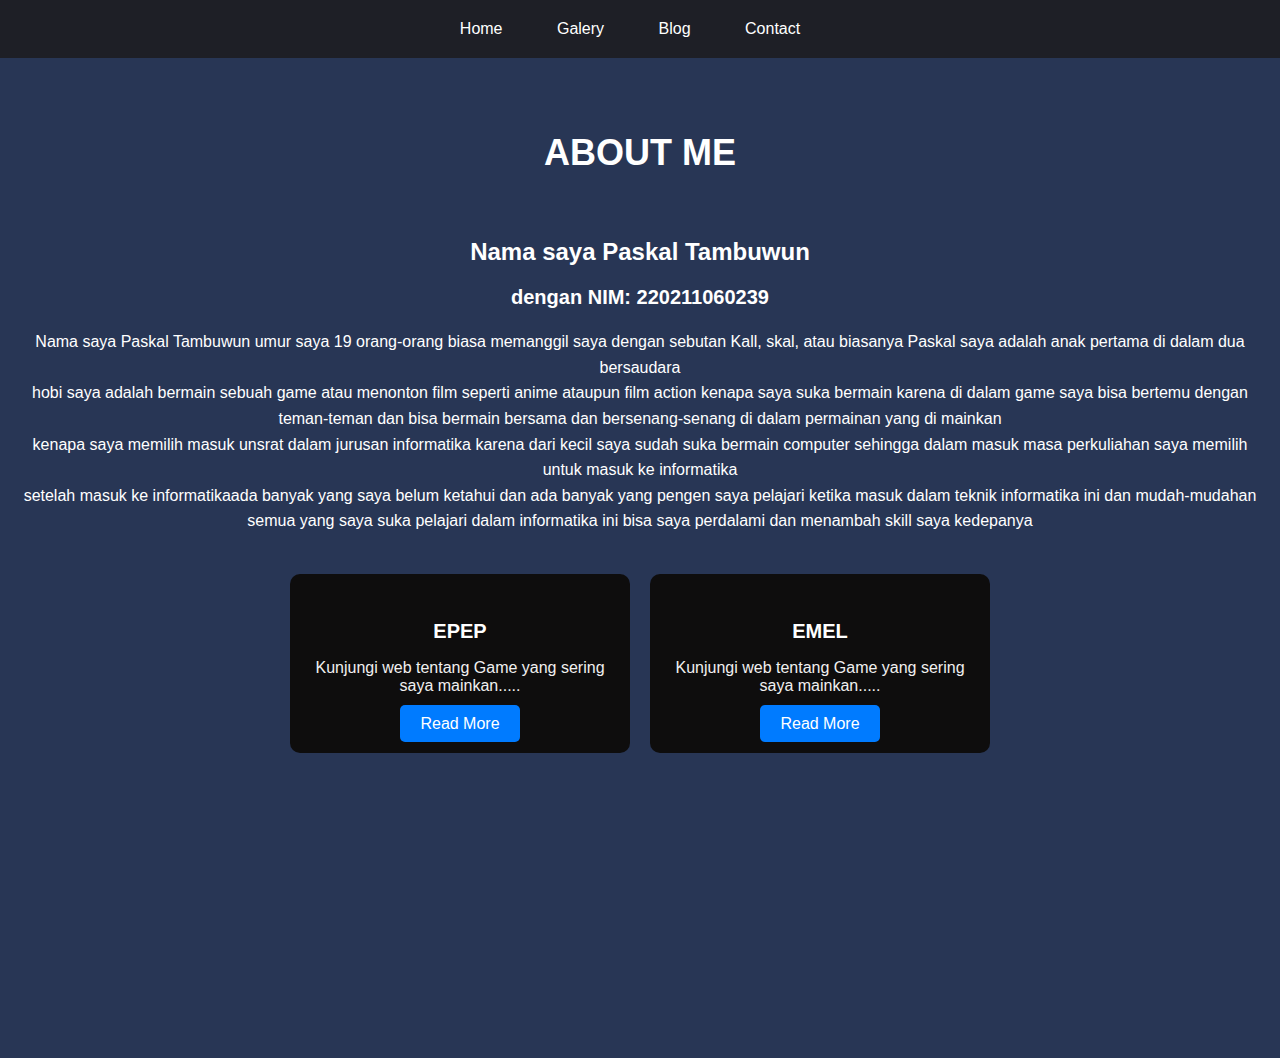
<file: Blog.html>
<html>
  <head>
    <title>Website Paskal Tambuwun</title>
    <link rel="stylesheet" href="blog.css" />
  </head>
  <body>
    <!--navigation bar -->
    <div class="container-navbar">
      <ul class="ul-navbar">
        <li class="li-navbar">
          <a href="index.html" class="a-navbar">Home</a>
        </li>

        <li class="li-navbar">
          <a href="Gallery.html" class="a-navbar">Galery</a>
        </li>

        <li class="li-navbar">
          <a href="Blog.html" class="a-navbar">Blog</a>
        </li>

        <li class="li-navbar">
          <a href="ContactMe.html" class="a-navbar">Contact</a>
        </li>
      </ul>
    </div>
<header>
      <h1>ABOUT ME</h1>
    
    <main>
      <section id="blog-posts">
        <h2>Nama saya Paskal Tambuwun</h2>
        <div class="ISI TULISAN">
            <article>
                <h3>
                  dengan NIM: 220211060239
                </h3>
                <p>
                  Nama saya Paskal Tambuwun umur saya 19 orang-orang biasa memanggil saya dengan sebutan 
                  Kall, skal, atau biasanya Paskal saya adalah anak pertama di dalam dua bersaudara<br />
                  hobi saya adalah bermain sebuah game atau menonton film seperti anime ataupun film action kenapa saya suka bermain
                  karena di dalam game saya bisa bertemu dengan teman-teman dan bisa bermain bersama dan bersenang-senang di dalam permainan yang di mainkan 
                  <br />
                  kenapa saya memilih masuk unsrat dalam jurusan informatika karena dari kecil saya sudah suka bermain computer sehingga
                  dalam masuk masa perkuliahan saya memilih untuk masuk ke informatika <br />
                  setelah masuk ke informatikaada banyak yang saya belum ketahui dan ada banyak yang pengen saya pelajari ketika masuk dalam teknik informatika ini
                  dan mudah-mudahan semua yang saya suka pelajari dalam informatika ini bisa saya perdalami dan menambah skill saya kedepanya<br />
                  
                </p>
              </article>
        </div>

        
      <div class="blog-konten">
        
        <div class="blog-web">
          <h4>EPEP</h4>
          <p>Kunjungi web tentang Game yang sering saya mainkan.....</p>
          <a href="https://kumparan.com/info-sport/apa-itu-game-ff-ini-penjelasan-serta-kelebihannya-1w6GNKQHkZ4" class="read-more">Read More</a>
        </div>

        <div class="blog-web">
          <h4>EMEL</h4>
          <p>Kunjungi web tentang Game yang sering saya mainkan.....</p>
          <a href="https://kumparan.com/info-sport/apa-itu-mobile-legends-ini-cara-memainkannya-1w6HO5wK6gh" class="read-more">Read More</a>

        </div>
        
      </div>
      
      </section>
    </main>

</header>
  </body>
  <script src="script.js"></script>
</html>
</file>
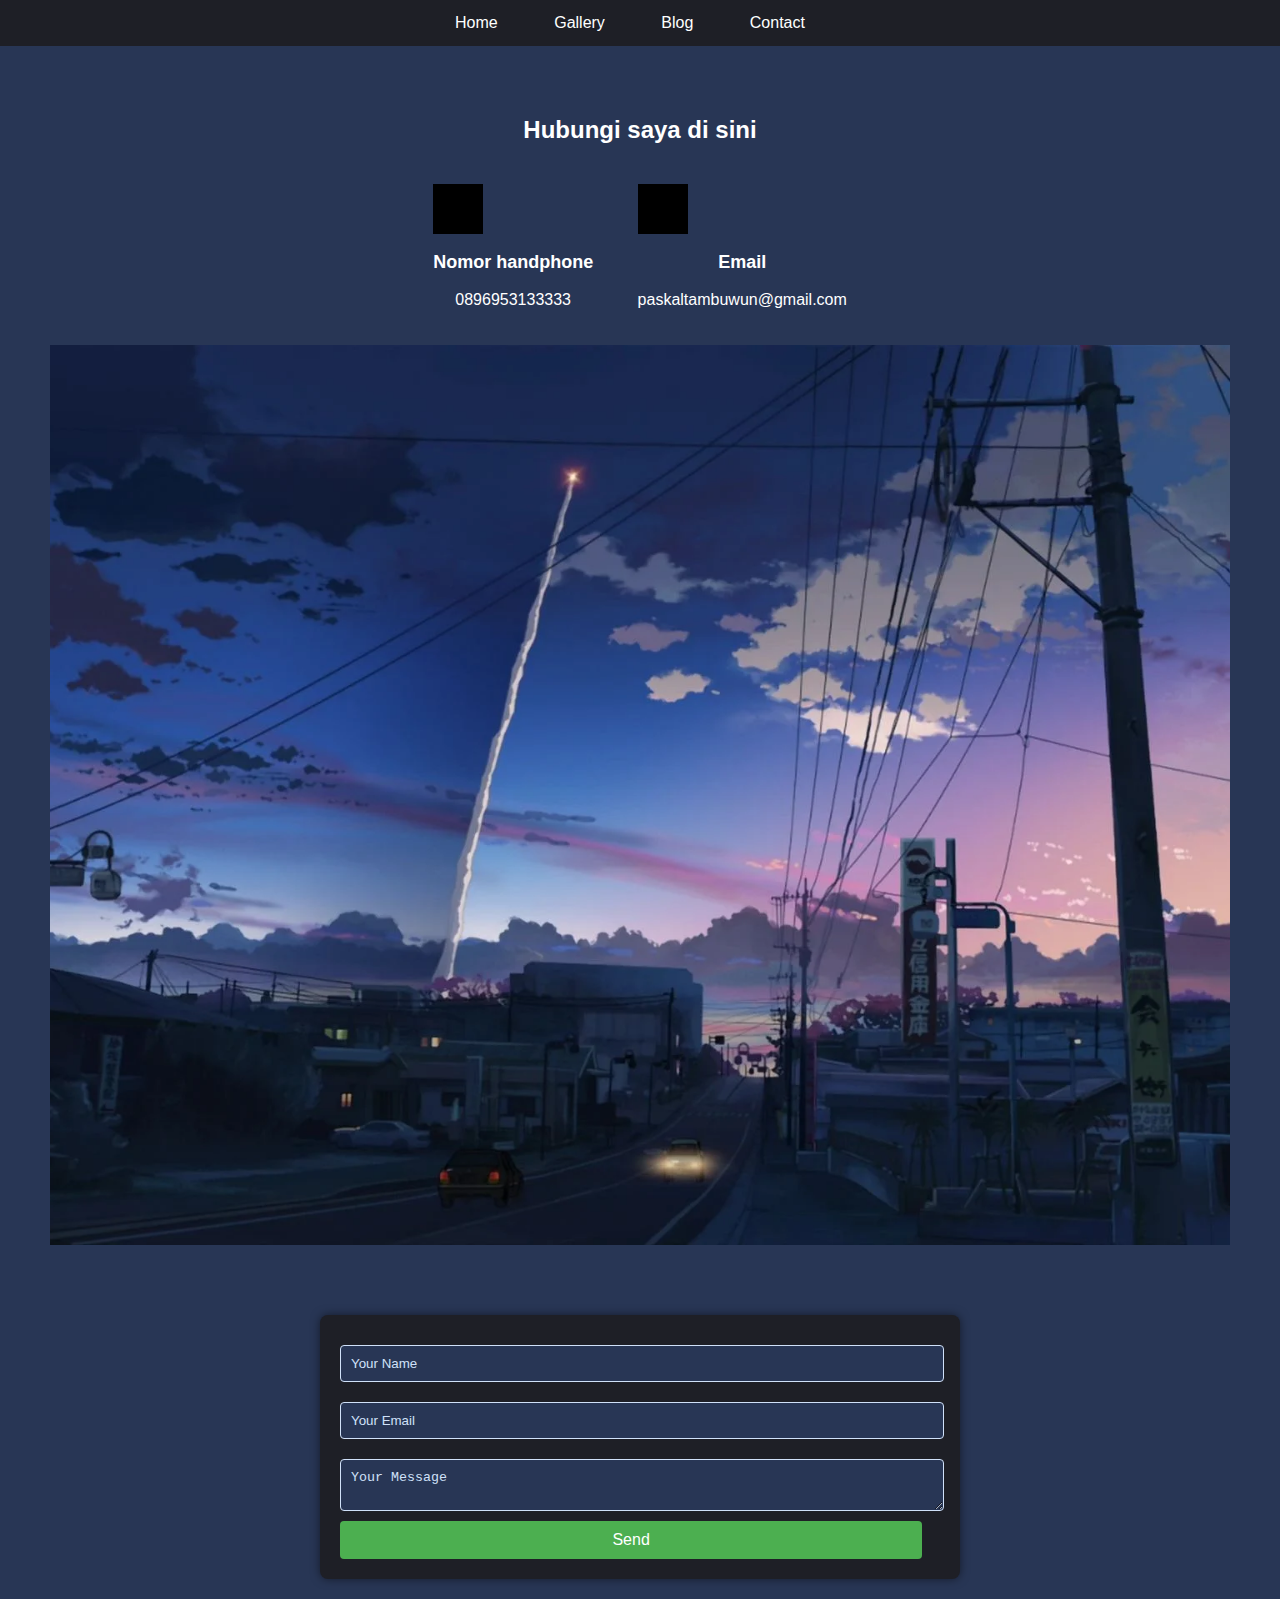
<file: ContactMe.html>
<!DOCTYPE html>
<html>
<head>
    <title>Contact</title>
    <link rel="stylesheet" href="ContactME.css" />
</head>
<body>
       
    <!-- Navigation bar -->
    <div class="container-navbar">
        <ul class="ul-navbar">
            <li class="li-navbar">
                <a href="index.html" class="a-navbar">Home</a>
            </li>
            <li class="li-navbar">
                <a href="Gallery.html" class="a-navbar">Gallery</a>
            </li>
            <li class="li-navbar">
                <a href="Blog.html" class="a-navbar">Blog</a>
            </li>
            <li class="li-navbar">
                <a href="ContactMe.html" class="a-navbar">Contact</a>
            </li>
        </ul>
    </div>

    <!-- Content section -->
    <section class="contact">
        <div class="content">
            <h2>Hubungi saya di sini</h2>
        </div>
        <div class="box">
            <div class="icon"></div>
            <div class="text">
                <h3>Nomor handphone</h3>
                <p>0896953133333</p>
            </div>
        </div>
        
        <div class="box">
            <div class="icon"></div>
            <div class="text">
                <h3>Email</h3>
                <p>paskaltambuwun@gmail.com</p>
            </div>
        </div>

         <!-- gambar pajangan -->
         <div class="IMGpjgn">
           
        </div>

    </section>

    <div class="contact-form">
        <form action="process_contact.php" method="post">
            <input type="text" name="name" placeholder="Your Name">
            <input type="email" name="email" placeholder="Your Email">
            <textarea name="message" placeholder="Your Message"></textarea>
            <button type="submit">Send</button>
        </form>
    </div>

</body>

<script src="script.js"></script>
</html>
</file>
<file: blog.css>
/* General styles */
body {
    font-family: Arial, sans-serif;
    margin: 0;
    padding: 0;
  }
  
  /* Navigation bar styles */
  .container-navbar {
    background-color: #1E1F26;
    padding: 10px 0;
  }
  
  .ul-navbar {
    list-style-type: none;
    margin: 0;
    padding: 0;
    text-align: center;
  }
  
  .li-navbar {
    display: inline-block;
    margin-right: 20px;
  }
  
  .a-navbar {
    display: block;
    color: white;
    padding: 10px 15px;
    text-decoration: none;
  }
  
  .a-navbar:hover{
    color: #D0E1F9;
    transition: .6s ease-in-out;
  }
  
  /* Header styles */
  header {
    min-height: 100vh;
    background-color: #283655;
    padding: 50px 0;
    text-align: center;
  }
  
  header h1 {
    color: white;
    font-size: 36px;
  }
  
  /* Main content styles */
  main {
    padding: 20px;
  }
  
  #blog-posts h2 {
    font-size: 24px;
    color: white;
  }

  article {
    margin-bottom: 40px;
  }
  
  article h3 {
    font-size: 20px;
    color: white;
  }
  
  article p {
    font-size: 16px;
    color: white;
    line-height: 1.6;
  }
  

  .blog-web {
    background-color: #0e0d0d; 
    border-radius: 10px;
    padding: 20px;
    width: 300px; 
}

.blog-web h2 {
    font-size: 20px; 
    margin-bottom: 10px; 
}

.blog-web p {
    color: #f1f0f0; 
    font-size: 16px; 
    margin-bottom: 20px; 
}

.read-more {
  text-decoration: none; 
    background-color: #007bff; 
    color: #fff; 
    padding: 10px 20px; 
    border-radius: 5px; 
    transition: background-color 0.3s ease;
}

.read-more:hover {
  background-color: red;
}


.blog-konten {
  display: flex;
  flex-wrap: wrap;
  justify-content: center;
  gap: 20px; 
}

.blog-web h4 {
  color: white;
  font-size: 20px; 
  margin-bottom: 10px; 
}
</file>
<file: ContactME.css>
/* General styles */
body {
    background-color: #283655;
    margin: 0;
    padding: 0;
    font-family: Arial, sans-serif;
}

/* Style for navigation bar */
.container-navbar {
    background-color: #1E1F26;
    overflow: hidden;
}

.ul-navbar {
    list-style-type: none;
    margin: 0;
    padding: 0;
    text-align: center;
}

.li-navbar {
    display: inline-block;
    margin-right: 20px;
}

.a-navbar {
    display: block;
    color: white;
    padding: 14px 16px;
    text-decoration: none;
}

.a-navbar:hover {
    color: #D0E1F9;
    transition: .6s ease-in-out;
  }

/* Style for content section */
.contact {
    padding: 50px;
    text-align: center;
}

.content h2 {
    font-size: 24px;
    color: white;
}

.box {
    display: inline-block;
    margin: 20px;
}

.icon {
    width: 50px;
    height: 50px;
    background-color: black;
    margin-bottom: 10px;
}

.text h3 {
    font-size: 18px;
    color: white;
}

.text p {
    font-size: 16px;
    color: white
}

/* Style for background image */
.IMGpjgn {
    background-image: url('pict/1320758.webp');
    background-size: cover;
    background-position: center;
    height: 100vh; /* Set height to full viewport height */
}


/* Style for contact form */
.contact-form {
    display: flex;
    justify-content: center;
    align-items: center;
    padding: 20px;
    background-color: #1E1F26;
    border-radius: 8px;
    max-width: 600px;
    margin: 20px auto;
    box-shadow: 0 0 10px rgba(0, 0, 0, 0.5);
}

.contact-form form {
    width: 100%;
    display: flex;
    flex-direction: column;
}

.contact-form input,
.contact-form textarea {
    width: 100%;
    padding: 10px;
    margin: 10px 0;
    border: 1px solid #D0E1F9;
    border-radius: 4px;
    background-color: #283655;
    color: white;
}

.contact-form input::placeholder,
.contact-form textarea::placeholder {
    color: #D0E1F9;
}

.contact-form button {
    padding: 10px;
    border: none;
    border-radius: 4px;
    background-color: #4CAF50;
    color: white;
    font-size: 16px;
    cursor: pointer;
    transition: background-color 0.3s ease;
}

.contact-form button:hover {
    background-color: #45a049;
}
</file>
